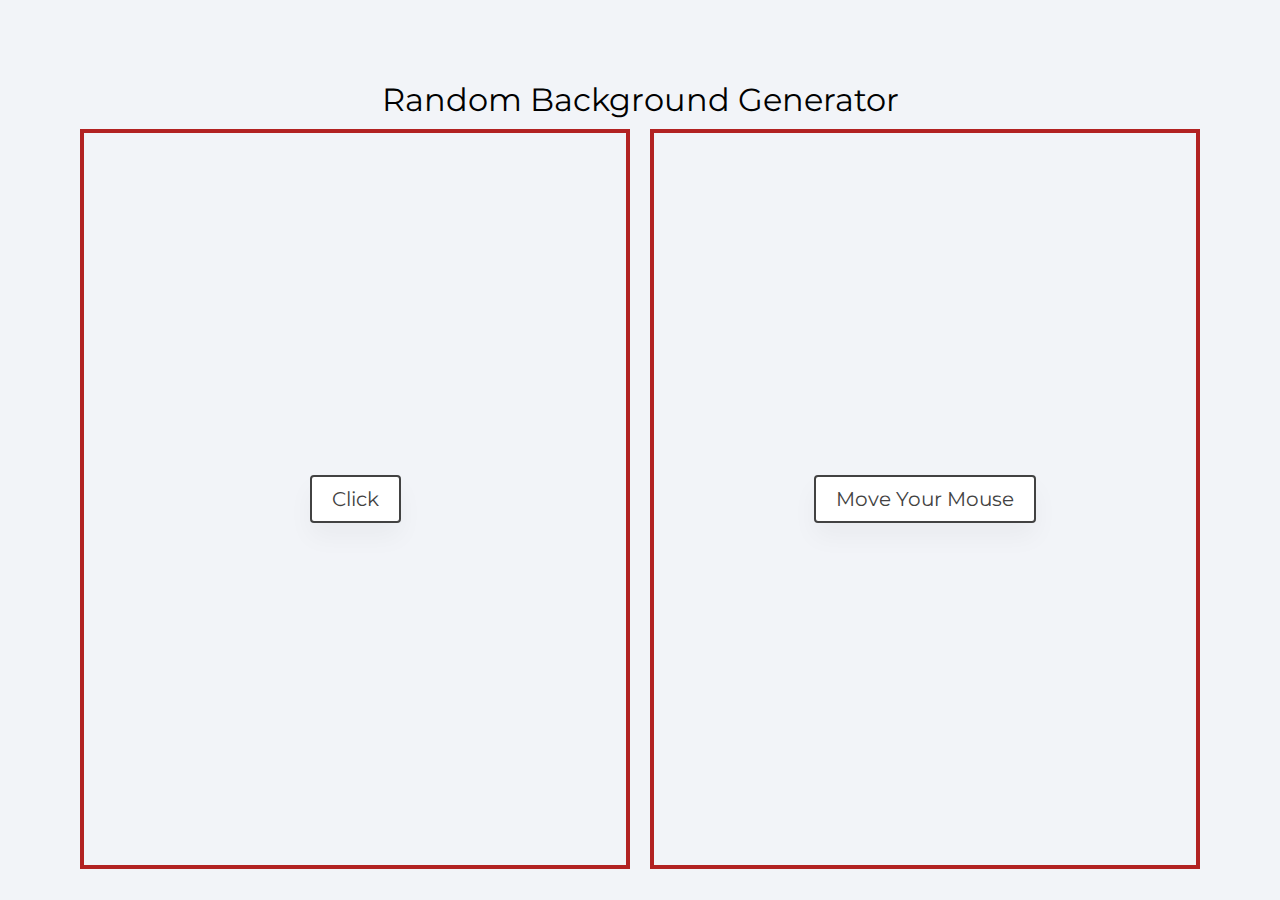
<file: block-BJaaek/code/index.html>
<!DOCTYPE html>
<html lang="en">
  <head>
    <meta charset="UTF-8" />
    <meta name="viewport" content="width=device-width, initial-scale=1.0" />
    <title>
      Random Background Generator
    </title>
    <link
      href="https://fonts.googleapis.com/css2?family=Montserrat:wght@200;400&display=swap"
      rel="stylesheet"
    />
    <link rel="stylesheet" href="style.css" />
  </head>
  <body>
    <div class="container">
      <h1>Random Background Generator</h1>
      <div class="boxes">
        <div class="box first">
          <div class="text">
            <p class="banner">
              Click
            </p>
          </div>
        </div>
        <div class="box second">
          <div class="text">
            <p class="banner">
              Move Your Mouse
            </p>
          </div>
        </div>
      </div>
    </div>
    <script src="./script.js"></script>
  </body>
</html>
</file>
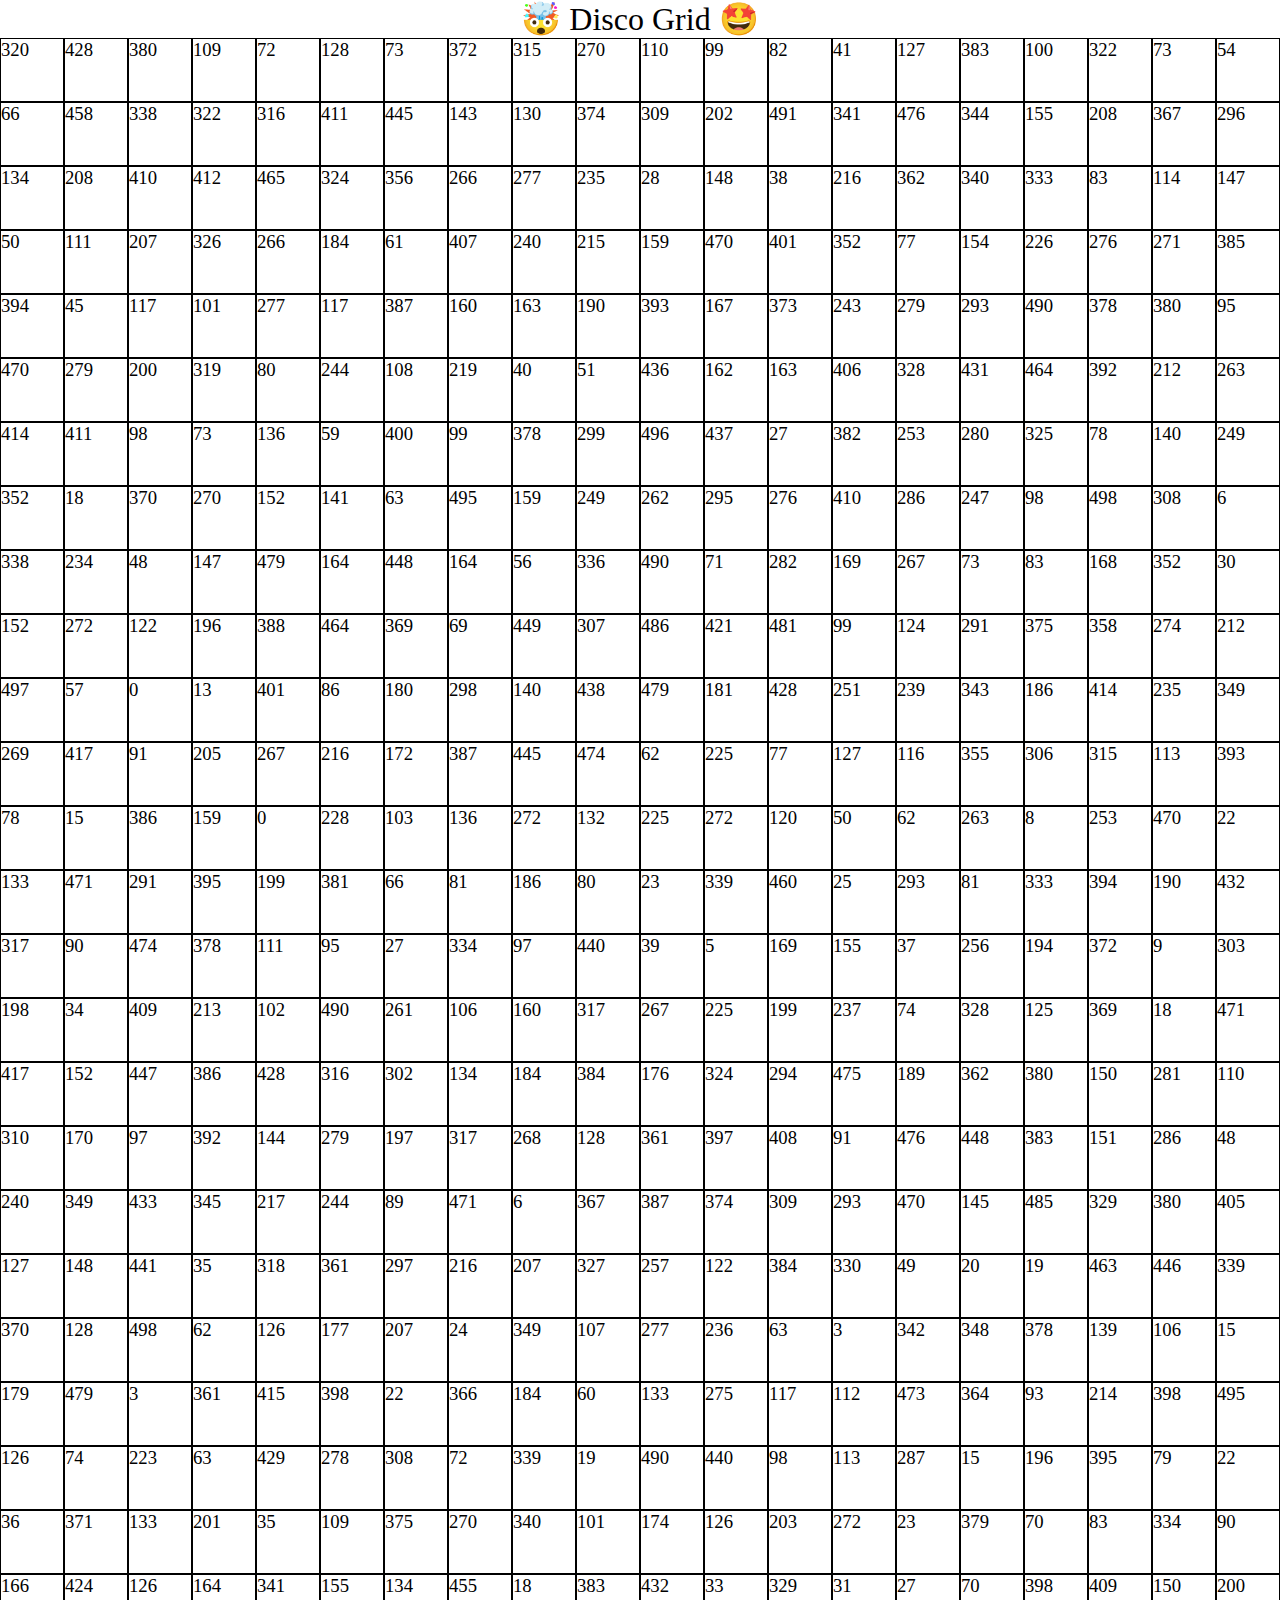
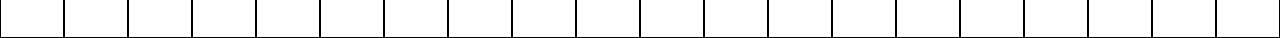
<file: block-BJaael/code/index.html>
<!DOCTYPE html>
<html lang="en">
  <head>
    <meta charset="UTF-8" />
    <meta name="viewport" content="width=device-width, initial-scale=1.0" />
    <title>🤯 Disco Grid 🤩</title>
    <link
      href="https://fonts.googleapis.com/css2?family=Montserrat:wght@200;400&display=swap"
      rel="stylesheet"
    />
    <link rel="stylesheet" href="style.css" />
  </head>
  <body>
    <h1 class="heading">🤯 Disco Grid 🤩</h1>
    <div class="container">
      <div class="boxes"></div>
    </div>
    <script src="./script.js"></script>
  </body>
</html>
</file>
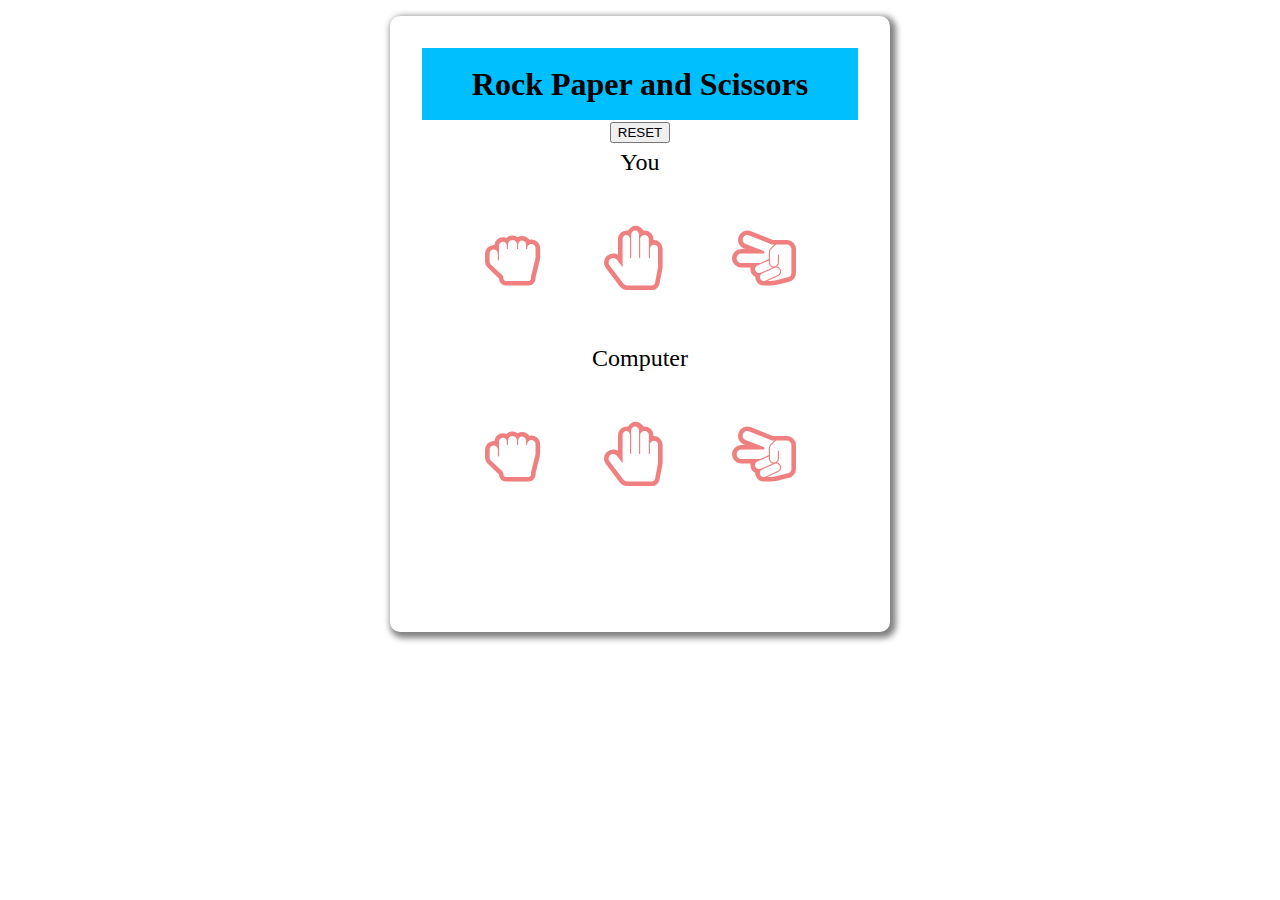
<file: block-BJaaen/code/index.html>
<!DOCTYPE html>
<html lang="en">
  <head>
    <meta charset="UTF-8" />
    <meta name="viewport" content="width=device-width, initial-scale=1.0" />
    <title>Rock Paper and Scissors</title>
    <link rel="stylesheet" href="style.css" />
    <link rel="stylesheet" href="https://stackpath.bootstrapcdn.com/font-awesome/4.7.0/css/font-awesome.min.css" />
  </head>
  <body>
   <main>
    <div class="main">
      <h1>Rock Paper and Scissors</h1>
      <button class="reset">RESET</button>
      <div class="user">
        <h2>You</h2>
        <ul class="usericon">
        </ul>        
      </div>
      <div class="computer">
        <h2>Computer</h2>
        <ul class="computericon">
        </ul>    
      </div>
      <div class="result"></div>
    </div>      
    <script src="./script.js"></script>
   </main>
  </body>
  
</html>
</file>
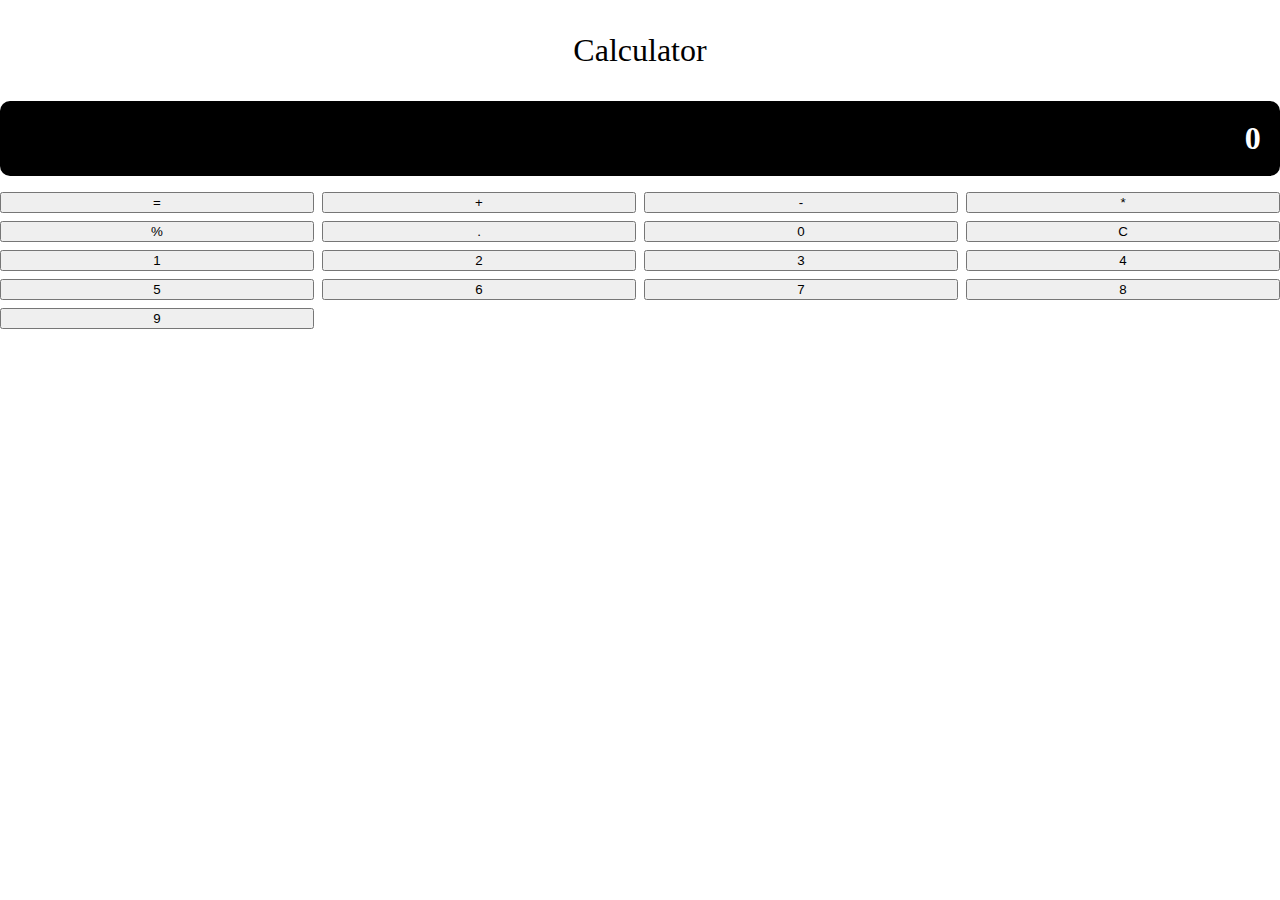
<file: block-BJaaeo/code/index.html>
<!DOCTYPE html>
<html lang="en">
  <head>
    <meta charset="UTF-8" />
    <meta name="viewport" content="width=device-width, initial-scale=1.0" />
    <title>Calculator</title>
    <link
      href="https://fonts.googleapis.com/css2?family=Montserrat:wght@200;400&display=swap"
      rel="stylesheet"
    />
    <link rel="stylesheet" href="style.css" />
  </head>
  <body>
    <h1 class="heading">Calculator</h1>
    <main class="container"></main>
      <section class="display"></section>
      <div class="grid-container">
        <button class="equal">=</button>
        <button class="plus">+</button>
        <button class="minus">-</button>
        <button class="multiply">*</button>
        <button class="divide">%</button>
        <button class="dot">.</button>
        <button class="zero">0</button>
        <button class="clear">C</button>
        <button class="one">1</button>
        <button class="two">2</button>
        <button class="three">3</button>
        <button class="four">4</button>
        <button class="five">5</button>
        <button class="six">6</button>
        <button class="seven">7</button>
        <button class="eight">8</button>
        <button class="nine">9</button>
      </div>
    </main>
    <script src="./script.js"></script>
  </body>
</html>
</file>
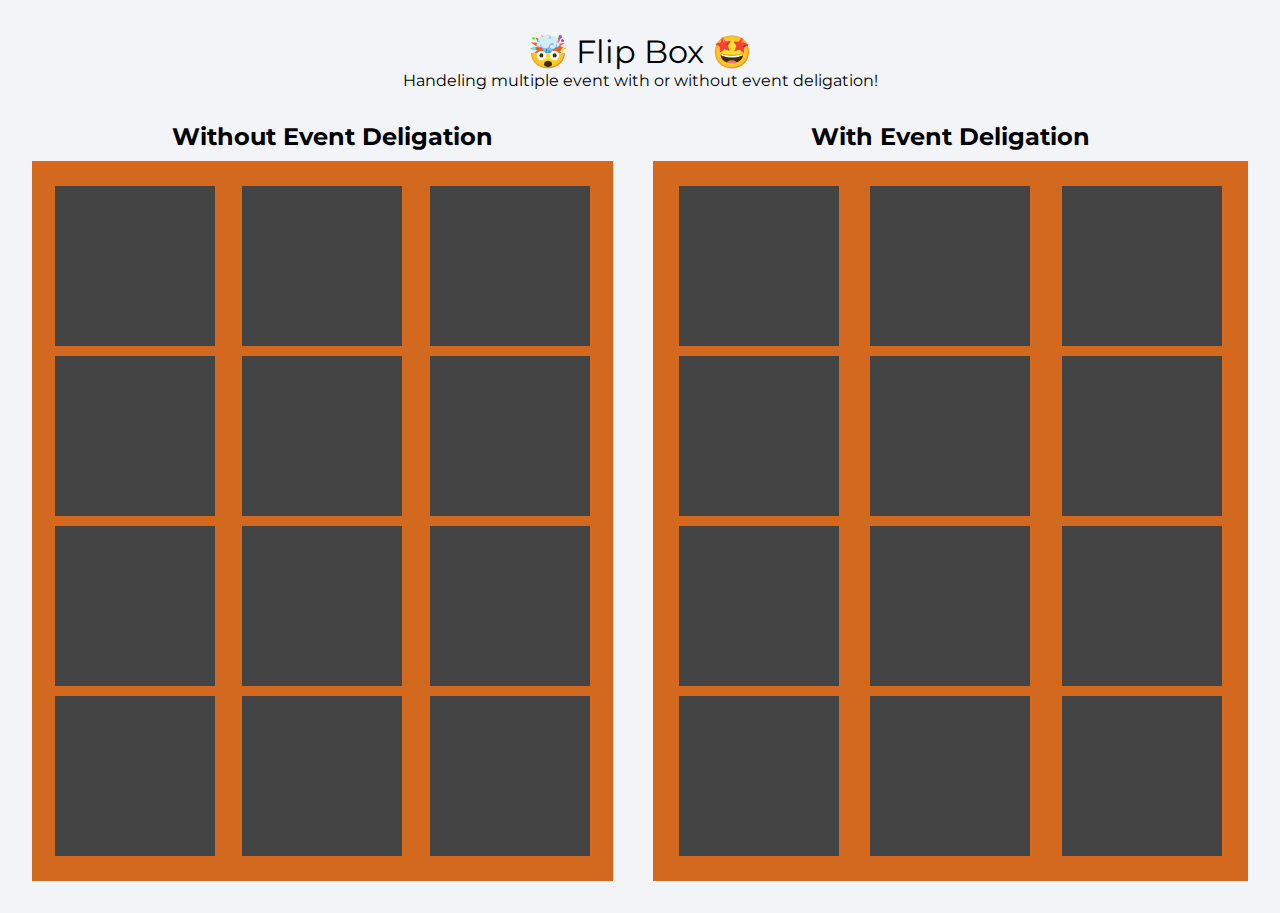
<file: block-BJaaep/code/index.html>
<!DOCTYPE html>
<html lang="en">
  <head>
    <meta charset="UTF-8" />
    <meta name="viewport" content="width=device-width, initial-scale=1.0" />
    <title>Flip Box</title>
    <link
      href="https://fonts.googleapis.com/css2?family=Montserrat:wght@200;400&display=swap"
      rel="stylesheet"
    />
    <link rel="stylesheet" href="style.css" />
  </head>
  <body>
    <h1 class="heading">🤯 Flip Box 🤩</h1>
    <p>Handeling multiple event with or without event deligation!</p>
    <div class="container">
      <div class="wrapper">
        <h2>Without Event Deligation</h2>
        <ul class="boxes first">
          <li class="box"></li>
          <li class="box"></li>
          <li class="box"></li>
          <li class="box"></li>
          <li class="box"></li>
          <li class="box"></li>
          <li class="box"></li>
          <li class="box"></li>
          <li class="box"></li>
          <li class="box"></li>
          <li class="box"></li>
          <li class="box"></li>
        </ul>
      </div>
      <div class="wrapper">
        <h2>With Event Deligation</h2>
        <ul class="boxes second">
          <li class="box" data-text="1"></li>
          <li class="box" data-text="2"></li>
          <li class="box" data-text="3"></li>
          <li class="box" data-text="4"></li>
          <li class="box" data-text="5"></li>
          <li class="box" data-text="6"></li>
          <li class="box" data-text="7"></li>
          <li class="box" data-text="8"></li>
          <li class="box" data-text="9"></li>
          <li class="box" data-text="10"></li>
          <li class="box" data-text="11"></li>
          <li class="box" data-text="12"></li>
        </ul>
      </div>
    </div>
    <script src="./script.js"></script>
  </body>
</html>
</file>
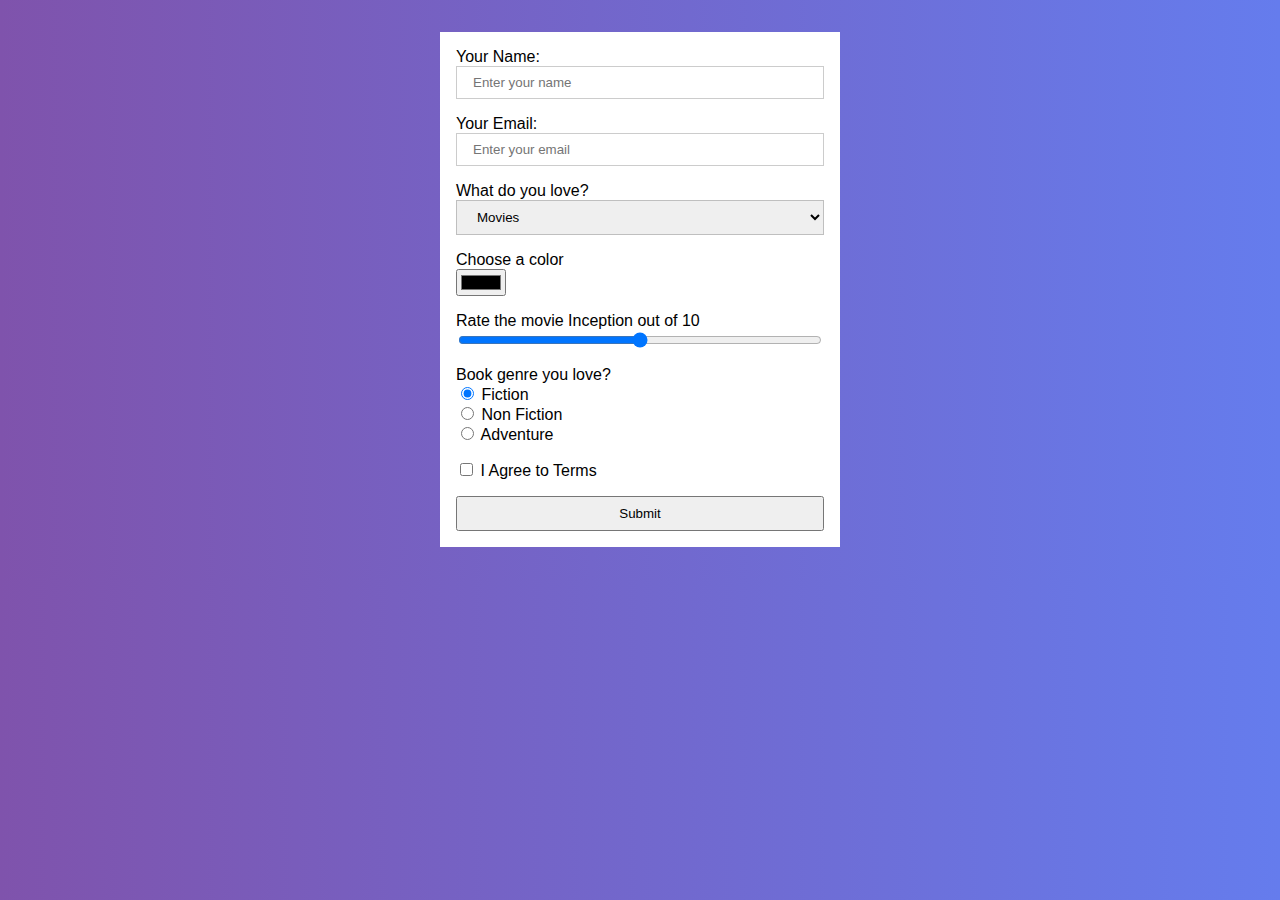
<file: block-BJaaer/code/index.html>
<!DOCTYPE html>
<html lang="en">
  <head>
    <meta charset="UTF-8" />
    <meta name="viewport" content="width=device-width, initial-scale=1.0" />
    <link rel="stylesheet" href="style.css" />
    <title>Handeling Forms 👇</title>
  </head>
  <body>
    <div>
      <form class="container">
        <div class="form-control">
          <label for="name">Your Name:</label>
          <input
            id="name"
            type="text"
            name="name"
            placeholder="Enter your name"
          />
        </div>
        <div class="form-control">
          <label for="email">Your Email:</label>
          <input
            id="email"
            type="text"
            name="email"
            placeholder="Enter your email"
          />
        </div>
        <div class="form-control">
          <label for="movies">What do you love?</label>
          <select id="gender" name="choice">
            <option value="movies">Movies</option>
            <option value="series">Series</option>
            <option value="others">Others</option>
          </select>
        </div>

        <div class="form-control">
          <label for="color">Choose a color</label>
          <input
            id="color"
            type="color"
            name="color"
            placeholder="Enter your email"
          />
        </div>
        <div class="form-control">
          <label for="range"> Rate the movie Inception out of 10 </label>
          <input
            id="range"
            type="range"
            max="10"
            step="1"
            name="movie"
            placeholder="Enter your email"
          />
        </div>
        <div class="form-control">
          <label>Book genre you love?</label>

          <div>
            <input
              type="radio"
              id="fiction"
              name="book"
              value="fiction"
              checked
            />
            <label for="fiction">Fiction</label>
          </div>

          <div>
            <input
              type="radio"
              id="non-fiction"
              name="book"
              value="non-fiction"
            />
            <label for="non-fiction">Non Fiction</label>
          </div>

          <div>
            <input type="radio" id="adventure" name="book" value="adventure" />
            <label for="adventure">Adventure</label>
          </div>
        </div>
        <div class="form-control terms">
          <input type="checkbox" id="terms" name="terms" />
          <label for="terms">I Agree to Terms</label>
        </div>
        <button type="submit">Submit</button>
      </form>
      <div class="modal_overlay">
        <div class="container relative">
          <button class="modal_close">x</button>
          <div class="modal_info">

          </div>
        </div>
      </div>
    </div>
    <script src="./script.js"></script>
  </body>
</html>
</file>
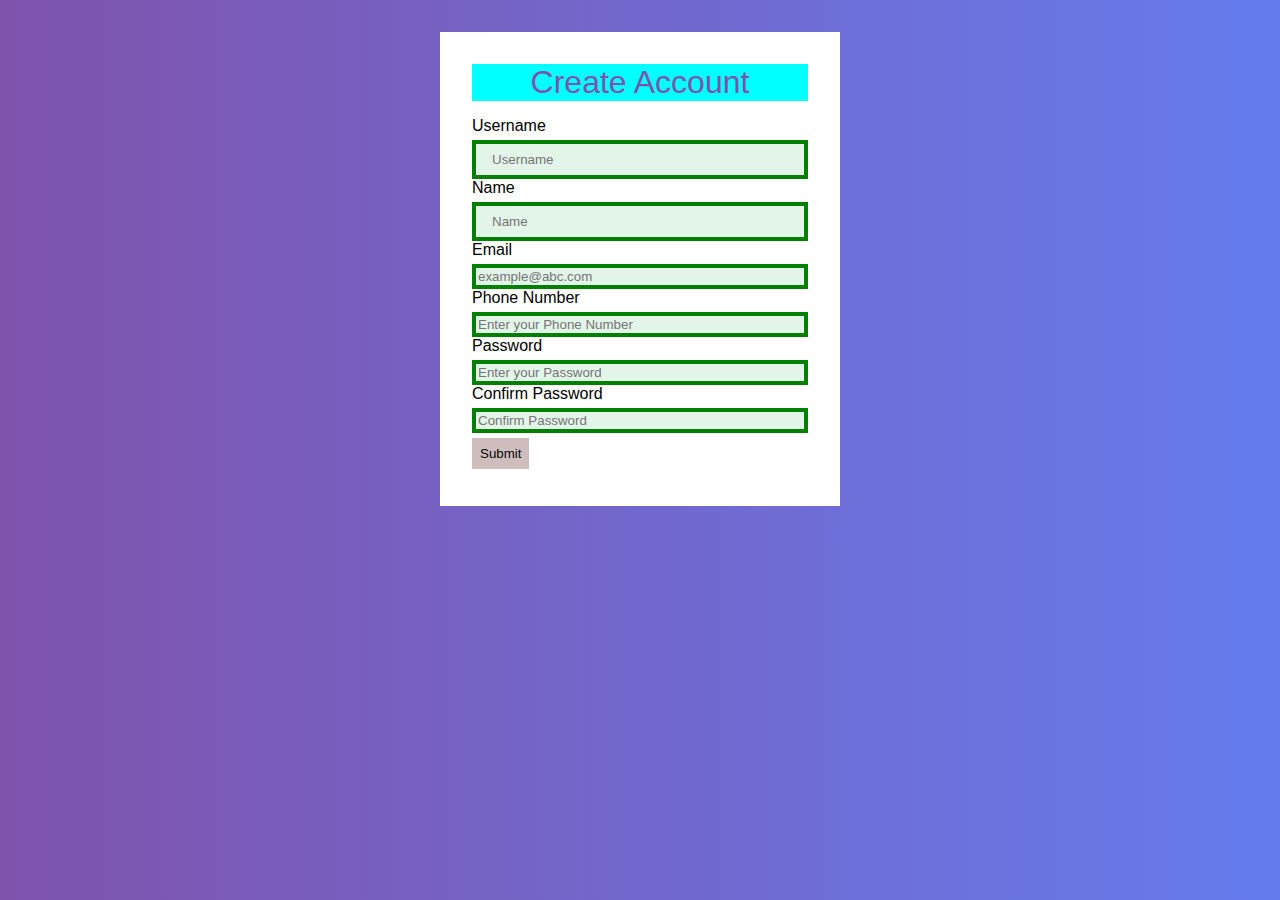
<file: block-BJaaes/code/index.html>
<!DOCTYPE html>
<html lang="en">
  <head>
    <meta charset="UTF-8" />
    <meta name="viewport" content="width=device-width, initial-scale=1.0" />
    <link rel="stylesheet" href="style.css" />
    <title>Form Validation 👇</title>
  </head>
  <body>
    <div class="container">
      <header>
        <h1>Create Account</h1>
      </header>
      <form>
        <div class="form-control">
          <label for="username">Username</label>
          <input id="username" type="text" name="username" placeholder="Username">
          <small></small>
        </div>
        <div class="form-control">
          <label for="name">Name</label>
          <input type="text" id="name" name="name" placeholder="Name">
          <small></small>
        </div>
        <div class="form-control">
          <label for="email">Email</label>
          <input type="email" id="email" name="email" placeholder="example@abc.com">
          <small></small>
        </div>
        <div class="form-control">
          <label for="phone">Phone Number</label>
          <input type="number" id="phone" name="phone" placeholder="Enter your Phone Number">
          <small></small>
        </div>
        <div class="form-control">
          <label for="pass">Password</label>
          <input type="password" id="pass" name="password" placeholder="Enter your Password">
          <small></small>
        </div>
        <div class="form-control">
          <label for="pass-check">Confirm Password</label>
          <input type="password" id="pass-check" name="password-check" placeholder="Confirm Password">
        </div>
        <button type="submit">Submit</button>
      </form>
    </div>
    <script src="./script.js"></script>
  </body>
</html>
</file>
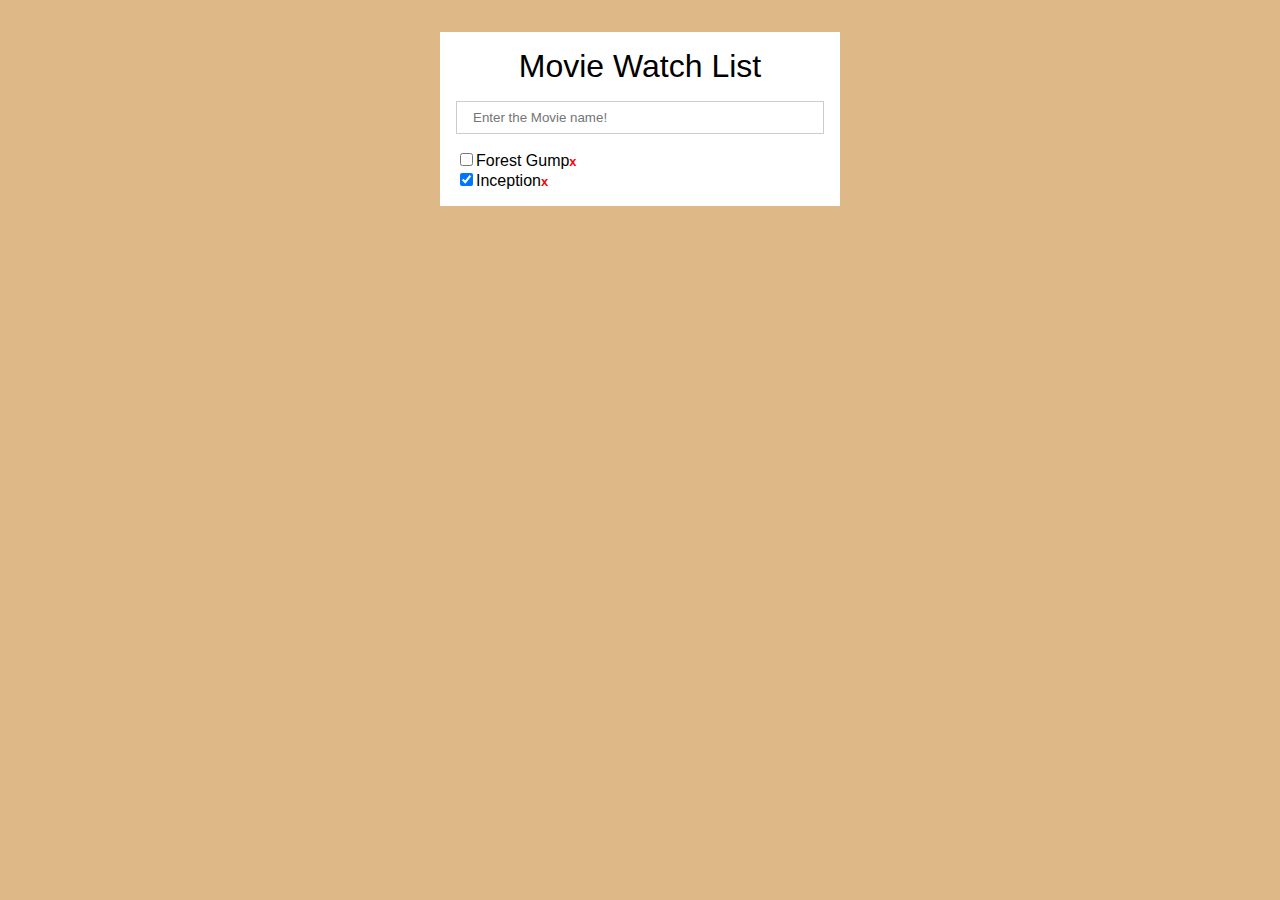
<file: block-BJaaet/code/index.html>
<!DOCTYPE html>
<html lang="en">
  <head>
    <meta charset="UTF-8" />
    <meta name="viewport" content="width=device-width, initial-scale=1.0" />
    <title>Movie Watch List</title>
    <link rel="stylesheet" href="style.css">
  </head>
  <body>
    <div class="container">
      <h1>Movie Watch List</h1>
      <input type="text" placeholder="Enter the Movie name!">
      <ul class="movies_list"></ul>
    </div>
    <script src="./script.js"></script>
  </body>
</html>
</file>
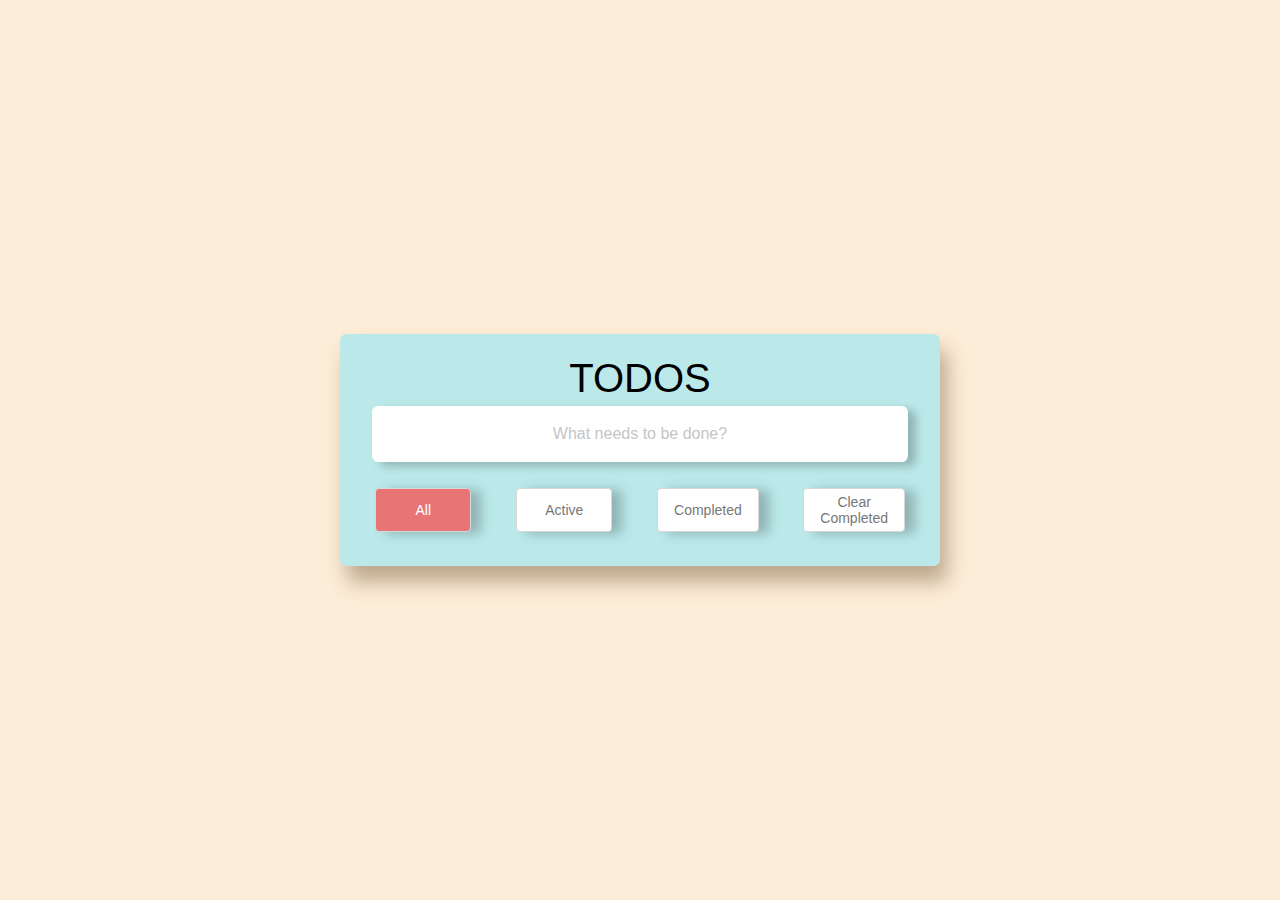
<file: block-BJaaev/code/index.html>
<!DOCTYPE html>
<html lang="en">

<head>
  <meta charset="UTF-8" />
  <meta name="viewport" content="width=device-width, initial-scale=1.0" />
  <title>TODO Application</title>
  <link rel="stylesheet" href="style.css" />
</head>
<body>
  <main>
    <section class="container">
      <h1 class="heading">
        TODOS
      </h1>
      <input type="text"  placeholder="What needs to be done?">
      <ul></ul>
      <footer>
        <button class="all flex-2">All</button>
        <button class="active flex-2">Active</button>
        <button class="completed flex-2">Completed</button>
        <button class="clear flex-2">Clear Completed</button>
      </footer>
    </section>
  </main>
  <script src="./script.js">
  </script>
</body>

</html>
</file>
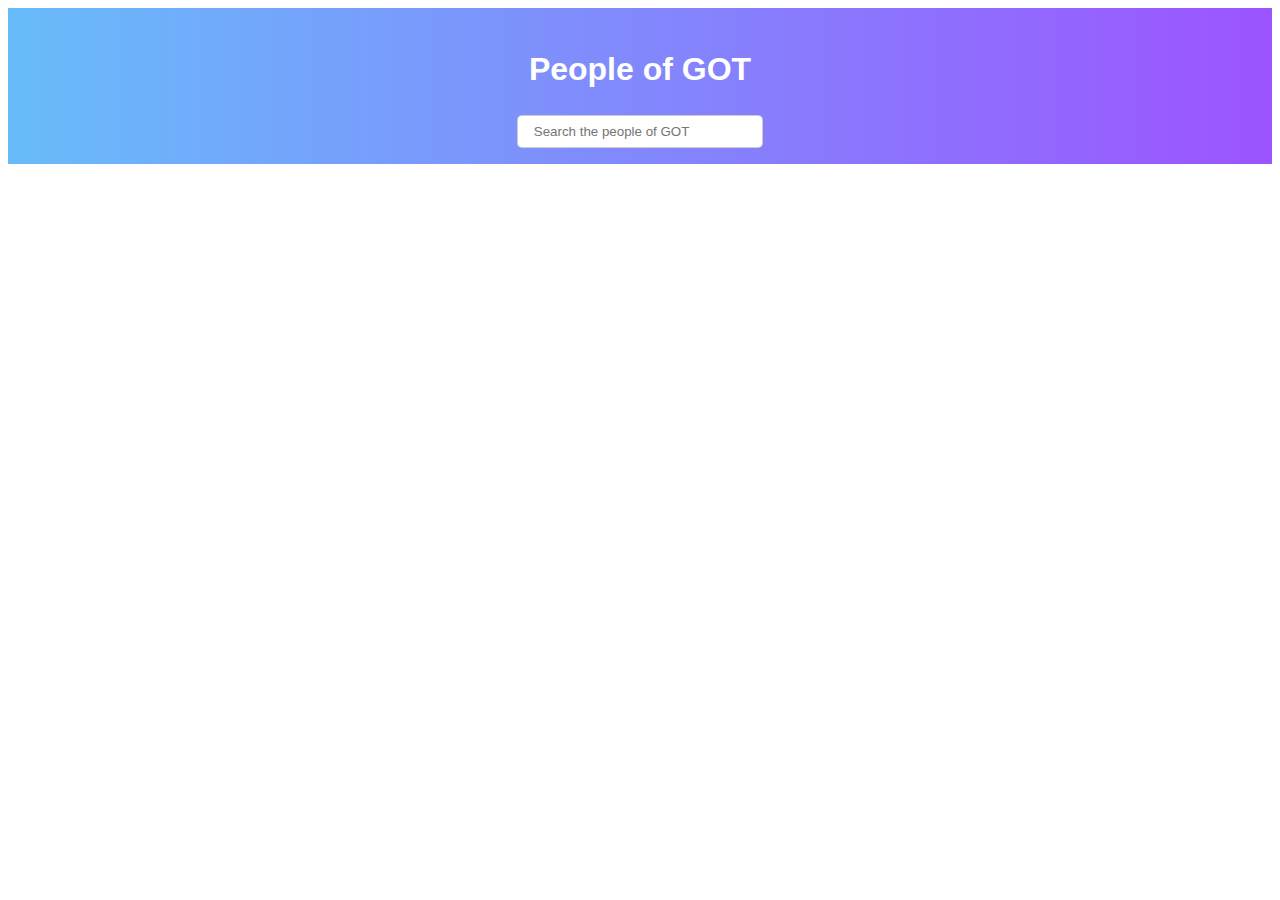
<file: block-BJaaew/code/index.html>
<!DOCTYPE html>
<html lang="en">
  <head>
    <meta charset="UTF-8" />
    <meta name="viewport" content="width=device-width, initial-scale=1.0" />
    <title>GOT People</title>
    <link rel="stylesheet" href="style.css" />
  </head>
  <body>
    <header class="container">
      <h1>People of GOT</h1>
      <input type="text" id="search" placeholder="Search the people of GOT" />
    </header>
    <main class="container">
      <div class="familyName"> </div>
      <ul class="flex">  </ul>
    </main>
    <script src="./data.js"></script>
    <script src="./script.js"></script>
  </body>
</html>
</file>
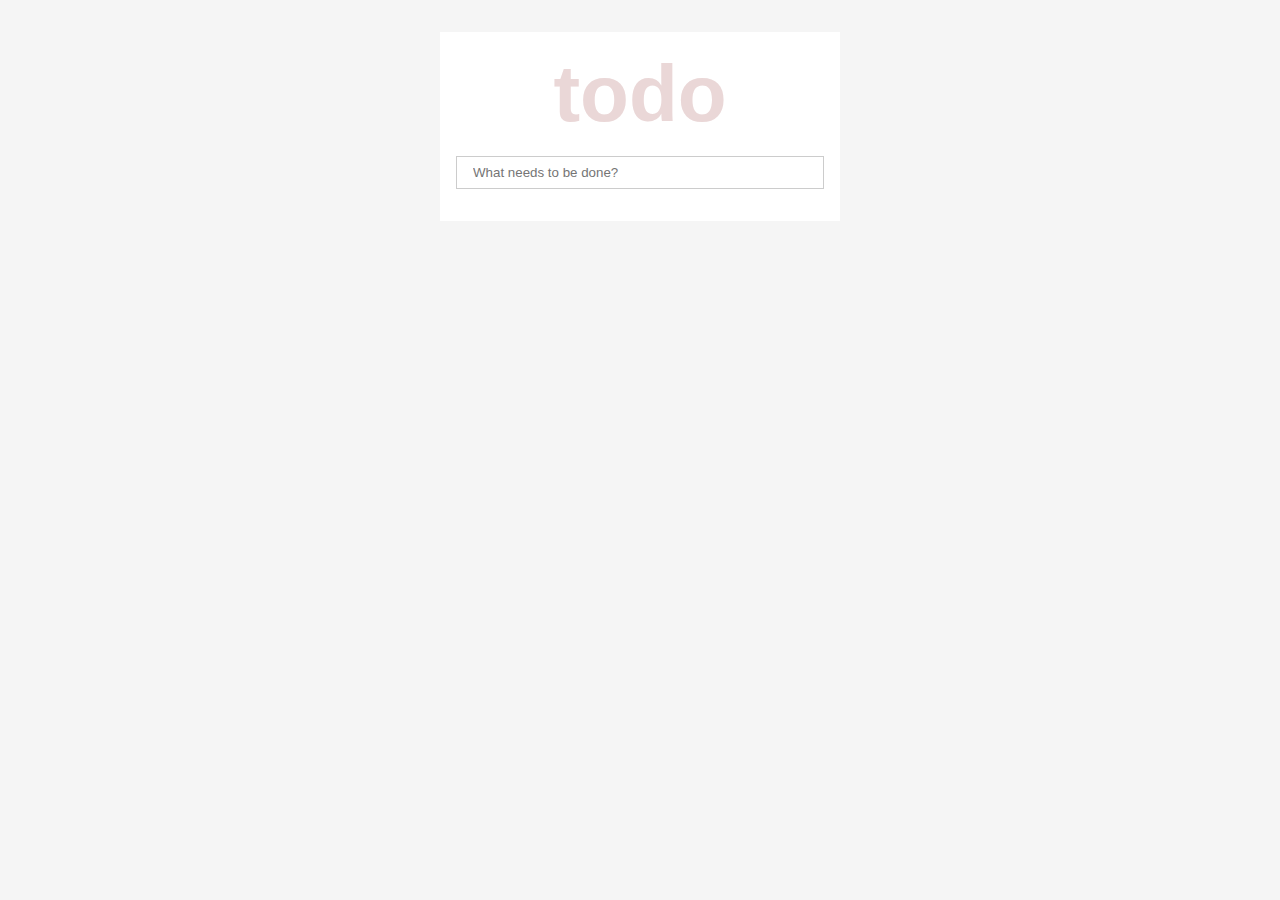
<file: block-BJaaez/code/index.html>
<!DOCTYPE html>
<html lang="en">
  <head>
    <meta charset="UTF-8" />
    <meta name="viewport" content="width=device-width, initial-scale=1.0" />
    <title>Document</title>
    <link rel="stylesheet" href="style.css" />
  </head>
  <body>
    <div class="container">
      <h1>todo</h1>
      <div>
        <input type="text" id="text" name="todo" placeholder="What needs to be done?">
        <ul>
        </ul>
      </div>
      <div class="detail"></div>
    </div>
    <script src="./script.js"></script>
  </body>
</html>
</file>
<file: block-BJaaek/code/style.css>
html {
  box-sizing: border-box;
  font-size: 16px;
}

*,
*:before,
*:after {
  box-sizing: inherit;
}

body,
h1,
h2,
h3,
h4,
h5,
h6,
p,
ol,
ul {
  margin: 0;
  padding: 0;
  font-weight: normal;
}

ol,
ul {
  list-style: none;
}

img {
  max-width: 100%;
  height: auto;
}

body {
  background: #f2f4f8;
  height: 100%;
  font-family: "Montserrat", sans-serif;
  width: 100vw;
  height: 100vh;
}

.container {
  text-align: center;
  height: 100%;
  max-width: 1280px;
  padding: 5rem;
  margin: 0 auto;
}
h1 {
  padding-bottom: 10px;
}

.banner {
  display: inline-block;
  color: #424242;
  font-size: 20px;
  text-decoration: none;
  text-align: center;
  margin: 20px auto;
  padding: 10px 20px;
  background: white;
  border-radius: 4px;
  min-width: 24px;
  font-size: 20px;
  box-shadow: 0 14px 26px rgba(0, 0, 0, 0.04);
  border: 2px solid;
}

.boxes {
  display: flex;
  justify-content: center;
  align-items: center;
  width: 100%;
  height: 100%;
}
.box {
  border: 4px solid firebrick;
  height: 100%;
  width: 50%;
}
.text {
  height: 100%;
  display: flex;
  justify-content: center;
  align-items: center;
}

.first {
  margin-right: 20px;
}
</file>
<file: block-BJaael/code/style.css>
html {
  box-sizing: border-box;
  font-size: 16px;
}

*,
*:before,
*:after {
  box-sizing: inherit;
}

body,
h1,
h2,
h3,
h4,
h5,
h6,
p,
ol,
ul {
  margin: 0;
  padding: 0;
  font-weight: normal;
}

ol,
ul {
  list-style: none;
}

img {
  max-width: 100%;
  height: auto;
}
.heading{
  text-align: center;
}
.boxes{
  display: flex;
  flex-wrap: wrap;
}
.box {
  width: 4rem;
  height: 4rem;
  border: 1px solid black;
}
.container {
  width: 100%;
}
</file>
<file: block-BJaaen/code/style.css>
html {
    box-sizing: border-box;
    font-size: 16px;
}
  
*,
*:before,
*:after {
   box-sizing: inherit;
}
  
body,
h1,
h2,
h3,
h4,
h5,
h6,
p,
ol,
ul {
  margin: 0;
  padding: 0;
  font-weight: normal;
  text-align: center;
  line-height: 1.5;
}

ol,
ul, 
li {
  list-style: none;
}

h1 {
    background-color: deepskyblue;
    padding: 12px;
    font-weight: 800;
}

.main {
    margin: 16px auto;
    max-width: 500px;
    border-radius: 10px;
    box-shadow: 3px 3px 6px 3px gray;
    padding: 32px;
    text-align: center;
}

ul {
    display: flex;
    flex-direction: row;
    justify-content: center;
    align-items: center;
}

li {
    font-size: 64px;
    font-weight: 800;
    color: lightcoral;
    cursor: pointer;
    padding: 32px;
}

.selected {
    color: black;
    background-color: cyan;
    border-radius: 50%;
}

.result {
    font-size: 32px;
    font-weight: 700;
    color: hotpink;
    padding: 32px;
}
</file>
<file: block-BJaaeo/code/style.css>
html {
    box-sizing: border-box;
    font-size: 16px;
}
  
*,
*:before,
*:after {
   box-sizing: inherit;
}
  
body,
h1,
h2,
h3,
h4,
h5,
h6,
p,
ol,
ul {
  margin: 0;
  padding: 0;
  font-weight: normal;
  text-align: center;
}

ol,
ul {
  list-style: none;
}
.heading{
    text-align: center;
    margin-top: 2rem;
}
.container{
    max-width: 350px;
    margin: 0 auto;
    margin-top: 2rem;
    display: flex;
    flex-direction: column;
}
.display{
    background-color: black;
    color: white;
    padding: 1.2rem;
    font-size: 2rem;
    text-align: right;
    border-radius: 10px;
    font-weight: 800;
}

.grid-container{
    margin-top: 1rem;
    display: grid;
    grid-template-columns: 1fr 1fr 1fr 1fr;
    grid-template-rows: 1fr 1fr 1fr 1fr 1fr;
    gap: 8px;
    grid-template-areas: 
    "plus minus multiply divide"
    "seven eight nine equal"
    "four five six equal"
    "one two three equal"
    "dot zero clear equal";
}
</file>
<file: block-BJaaep/code/style.css>
html {
  box-sizing: border-box;
  font-size: 16px;
}

*,
*:before,
*:after {
  box-sizing: inherit;
}

body,
h1,
h2,
h3,
h4,
h5,
h6,
p,
ol,
ul {
  margin: 0;
  padding: 0;
  font-weight: normal;
}

ol,
ul {
  list-style: none;
}

img {
  max-width: 100%;
  height: auto;
}

body {
  background: #f2f4f8;
  font-family: 'Montserrat', sans-serif;
  text-align: center;
}

.container {
  text-align: center;
  max-width: 1280px;
  padding: 2rem;
  margin: 0 auto;
  display: flex;
}

.banner {
  display: inline-block;
  color: #424242;
  font-size: 20px;
  text-decoration: none;
  text-align: center;
  margin: 20px auto;
  padding: 10px 20px;
  background: white;
  border-radius: 4px;
  min-width: 24px;
  font-size: 20px;
  box-shadow: 0 14px 26px rgba(0, 0, 0, 0.04);
  border: 2px solid;
}
.wrapper {
  max-width: 50%;
  margin: 0 auto;
}

.boxes {
  display: flex;
  flex-wrap: wrap;
  justify-content: space-evenly;
  background-color: chocolate;
  color: #444;
  padding: 20px 0;
}

.wrapper:first-child {
  margin-right: 20px;
}

.box {
  margin: 5px;
  background-color: #444;
  background-size: contain;
  background-repeat: no-repeat;
  background-position: center center;
  height: 160px;
  width: 160px;
  display: flex;
  justify-content: center;
  align-items: center;
  font-size: 4rem;
  font-weight: bold;
  color: white;
  cursor: pointer;
}
.text {
  height: 100%;
  display: flex;
  justify-content: center;
  align-items: center;
}

.first {
  margin-right: 20px;
}

h2 {
  font-weight: bolder;
  padding-bottom: 10px;
}

.heading {
  text-align: center;
  margin-top: 2rem;
}
</file>
<file: block-BJaaew/code/style.css>
* {
  box-sizing: border-box;
}

body {
  font-family: -apple-system, BlinkMacSystemFont, 'Segoe UI', Roboto, Oxygen,
    Ubuntu, Cantarell, 'Open Sans', 'Helvetica Neue', sans-serif;
  line-height: 1.5;
  text-align: center;
}

ul,
li {
  list-style: none;
}

.container {
  max-width: 1480px;
  margin: auto 0;
  padding: 1rem;
  flex: 1 1 50%;
}

.box {
  box-shadow: 3px 3px 6px 3px #ababac;
  width: 30%;
  height: 350px;
  border-radius: 10px;
  padding: 26px;
  margin: 15px;
  background-color: #b7dbd6;
}

.flex{
  display: flex;
  flex-wrap: wrap;
  align-items: center;
}

p {
  padding-top: 1rem;
}

header{
  background: linear-gradient(to right, #68bcfa, #9c54ff);
}

h1{
  font-size: 2rem;
  color: white;
}

input[type='text'] {
  width: 20%;
  padding: 0.5rem 1rem;
  border: none;
  border: 1px solid rgba(0, 0, 0, 0.2);
  border-radius: 5px;
}

select {
  padding: 0.5rem 1rem;
  border: none;
  border: 1px solid rgba(0, 0, 0, 0.2);
}

img{
  border-radius: 50%;
  border: 2px solid black;
  margin-right: 15px;
}

a {
  text-decoration: none;
  text-align: center;
  color: white;
  cursor: pointer;
  text-transform: uppercase;
}

button {  
  background-color: black;
  padding: 10px;
  border: none;
  color: white;
  cursor: pointer;
  margin: 5px;
}

.familyName button {
  border-radius: 6px;
}

button:hover, a:hover {
  border: 1px solid black;
  background-color: white;
  color: black;
}

.active {
  background-color: white;
  color: black;
  border: 1px solid black;
}
</file>
<file: block-BJaaez/code/style.css>
html {
    box-sizing: border-box;
    font-size: 16px;
  }
    
  *,
  *:before,
  *:after {
    box-sizing: inherit;
  }
    
  body,
  h1,
  h2,
  h3,
  h4,
  h5,
  h6,
  p,
  ol,
  ul {
    margin: 0;
    padding: 0;
    font-weight: normal;
  }
    
  ol,
  ul {
    list-style: none;
  }
    
  img {
    max-width: 100%;
    height: auto;
  }
    
  body {
    font-family: -apple-system, BlinkMacSystemFont, 'Segoe UI', Roboto, Oxygen,
      Ubuntu, Cantarell, 'Open Sans', 'Helvetica Neue', sans-serif;  
      background-color: #f5f5f5;
      color: #ead7d7;
  }
    
  * {
    box-sizing: border-box;
  }
    
  button {
    padding: 0.5rem;
  }
  
  input[type='text'] {
    width: 100%;
    padding: 0.5rem 1rem;
    border: none;
    border: 1px solid rgba(0, 0, 0, 0.2);
  }
  
  h1 {
   text-align: center;
   font-size: 5rem;
   font-weight: 600;
  }
    
  select {
    padding: 0.5rem 1rem;
    border: none;
    border: 1px solid rgba(0, 0, 0, 0.2);
  }
    
  .container {
    max-width: 400px;
    margin: 2rem auto;
    padding: 1rem;
    display: flex;
    flex-direction: column;
    gap: 1rem;
    background-color: white;
  }
  
  .flex {
      display: flex;
      justify-content: space-between;
      align-items: baseline;
  }
  
  .justify {
      justify-content: flex-start;
  }
    
  p {
    padding-top: 1rem;
    color: black;
  }
  
  span {
    color: red;
    font-size: 0.8rem;
    font-weight: 700;
    cursor: pointer;
  }

  button {
      cursor: pointer;
  }
</file>
<file: block-BJaaer/code/style.css>
/* CSS Reset */

html {
  box-sizing: border-box;
  font-size: 16px;
}

*,
*:before,
*:after {
  box-sizing: inherit;
}

body,
h1,
h2,
h3,
h4,
h5,
h6,
p,
ol,
ul {
  margin: 0;
  padding: 0;
  font-weight: normal;
}

ol,
ul {
  list-style: none;
}

img {
  max-width: 100%;
  height: auto;
}

/* Main CSS */

body {
  font-family: -apple-system, BlinkMacSystemFont, 'Segoe UI', Roboto, Oxygen,
    Ubuntu, Cantarell, 'Open Sans', 'Helvetica Neue', sans-serif;
  background: linear-gradient(to right, #7f53ac 0, #657ced 100%);
}
* {
  box-sizing: border-box;
}

button {
  padding: 0.5rem;
}

body {
  margin-top: 2rem;
}

input[type='text'] {
  padding: 0.5rem 1rem;
  border: none;
  border: 1px solid rgba(0, 0, 0, 0.2);
}
select {
  padding: 0.5rem 1rem;
  border: none;
  border: 1px solid rgba(0, 0, 0, 0.2);
}

.container {
  max-width: 400px;
  margin: 2rem auto;
  background: white;
  padding: 1rem;
  display: flex;
  flex-direction: column;
  gap: 1rem;
}

p {
  padding-top: 1rem;
}

.form-control {
  width: 100%;
  display: flex;
  flex-direction: column;
}
input[type='text'] {
  width: 100%;
}
.terms {
  display: inline-block;
}
.modal_overlay {
  display: none;
  position: absolute;
  top: 0;
  width: 100%;
  margin: 0 auto;
  background-color: rgba(224, 197, 197, 0.8);
  padding: 32px;
}

.open{
  display: block;
}
</file>
<file: block-BJaaes/code/style.css>
/* CSS Reset */

html {
  box-sizing: border-box;
  font-size: 16px;
}

*,
*:before,
*:after {
  box-sizing: inherit;
}

body,
h1,
h2,
h3,
h4,
h5,
h6,
p,
ol,
ul {
  margin: 0;
  padding: 0;
  font-weight: normal;
}

ol,
ul {
  list-style: none;
}

img {
  max-width: 100%;
  height: auto;
}

/* Main CSS */
header{
  color: #7f53ac;
  text-align: center;
  font-weight: 500;
  background-color: aqua;
}
body {
  font-family: -apple-system, BlinkMacSystemFont, 'Segoe UI', Roboto, Oxygen,
    Ubuntu, Cantarell, 'Open Sans', 'Helvetica Neue', sans-serif;
  background: linear-gradient(to right, #7f53ac 0, #657ced 100%);
}
* {
  box-sizing: border-box;
}

button {
  padding: 0.5rem;
  margin: 5px auto;
  color: rgb(7, 6, 5);
  background-color:rgb(207, 188, 188);
 border: none;
}

body {
  margin-top: 2rem;
}

input[type='text'] {
  padding: 0.5rem 1rem;
  border: none;
  border: 1px solid rgba(0, 0, 0, 0.2);
  width: 100%;
}


.container {
  max-width: 400px;
  margin: 2rem auto;
  background: white;
  padding: 2rem;
  display: flex;
  flex-direction: column;
  gap: 1rem;
}


.form-control {
  width: 100%;
  display: flex;
  flex-direction: column;
}
label{
  padding-bottom: 5px;
}

input:invalid {
  border: 4px dashed rgb(184, 21, 21);
}
input:required {
  background: rgba(226, 142, 142, 0.2);
}
input:valid{
  border: 4px solid green;
  background: rgba(114, 201, 147, 0.2);
}
</file>
<file: block-BJaaet/code/style.css>
/* CSS Reset */

html {
  box-sizing: border-box;
  font-size: 16px;
}

*,
*:before,
*:after {
  box-sizing: inherit;
}

body,
h1,
h2,
h3,
h4,
h5,
h6,
p,
ol,
ul {
  margin: 0;
  padding: 0;
  font-weight: normal;
}

ol,
ul {
  list-style: none;
}

img {
  max-width: 100%;
  height: auto;
}

body {
  font-family: -apple-system, BlinkMacSystemFont, 'Segoe UI', Roboto, Oxygen,
    Ubuntu, Cantarell, 'Open Sans', 'Helvetica Neue', sans-serif;
  background-color: burlywood;
}

* {
  box-sizing: border-box;
}

button {
  padding: 0.5rem;
}

form {
  border-radius: 10px;
}

input[type='text'] {
  width: 100%;
  padding: 0.5rem 1rem;
  border: none;
  border: 1px solid rgba(0, 0, 0, 0.2);
}

h1 {
    text-align: center;
}

select {
  padding: 0.5rem 1rem;
  border: none;
  border: 1px solid rgba(0, 0, 0, 0.2);
}

.container {
  max-width: 400px;
  margin: 2rem auto;
  background: white;
  padding: 1rem;
  display: flex;
  flex-direction: column;
  gap: 1rem;
}

p {
  padding-top: 1rem;
}

.form-control {
  width: 100%;
  display: flex;
  flex-direction: column;
}

span {
  color: red;
  font-size: 0.8rem;
  font-weight: 700;
  cursor: pointer;
}
</file>
<file: block-BJaaev/code/style.css>
/*--css reset--*/

html,
body,
div,
span,
applet,
object,
iframe,
h1,
h2,
h3,
h4,
h5,
h6,
p,
blockquote,
pre,
a,
abbr,
acronym,
address,
big,
cite,
code,
del,
dfn,
em,
img,
ins,
kbd,
q,
s,
samp,
small,
strike,
strong,
sub,
sup,
tt,
var,
b,
u,
i,
center,
dl,
dt,
dd,
ol,
ul,
li,
fieldset,
form,
label,
legend,
table,
caption,
tbody,
tfoot,
thead,
tr,
th,
td,
article,
aside,
canvas,
details,
embed,
figure,
figcaption,
footer,
header,
hgroup,
menu,
nav,
output,
ruby,
section,
summary,
time,
mark,
audio,
video {
  margin: 0;
  padding: 0;
  border: 0;
  font-size: 100%;
  font: inherit;
  vertical-align: baseline;
}
/* HTML5 display-role reset for older browsers */
article,
aside,
details,
figcaption,
figure,
footer,
header,
hgroup,
menu,
nav,
section {
  display: block;
}
body {
  line-height: 1;
}
ol,
ul {
  list-style: none;
}
blockquote,
q {
  quotes: none;
}
blockquote:before,
blockquote:after,
q:before,
q:after {
  content: "";
  content: none;
}
table {
  border-collapse: collapse;
  border-spacing: 0;
}

/*----- CUSTOM STYLING ------*/

*,
*::before,
*::after {
  box-sizing: border-box;
}
html {
  font-size: 16px;
  line-height: 1.5;
}
body {
  font-family: "Roboto", sans-serif;
  display: flex;
  justify-content: center;
  align-items: center;
  height: 100vh;

  background-color: rgb(252, 237, 216);
}

.container {
  background-color: rgba(136, 230, 247, 0.56);
  border-radius: 0.41rem;
  box-shadow: 7px 16px 20px rgb(189, 168, 140);
  width: 600px;
  padding: 1.5rem 2rem;
}
::placeholder {
  color: #c5c5c5;
  font-weight: 500;
}
span {
  display: none;
  right: 2rem;
  position: absolute;
}
li:hover span {
  display: block;
  cursor: pointer;
}
input[type="text"] {
  width: 100%;
  padding: 1.2rem 1rem;
  box-shadow: 8px 4px 10px rgb(0, 0, 0, 0.233);
  border: none;
  border-radius: 0.4rem;
  font-size: 1rem;
  text-align: center;
  outline: none;
}
li {
  padding: 1rem;
  border-bottom: 2px dashed grey;
  display: flex;
  align-items: center;
  position: relative;
}
label {
  vertical-align: center;
  font-size: 2rem;
  color: rgb(78, 70, 70);
  padding: 1rem;
  font-family: 'Comforter' ;
  font-weight: 600;
  
}
input[type="checkbox"] {
  height: 1rem;
  width: 1rem;
  float: left;
}

input[type="checkbox"]:checked + label {
  text-decoration: line-through;
  color: grey;
  font-style: normal;
}
h1 {
  font-size: 2.5rem;
  font-weight: 500;
  text-align: center;
  margin-bottom: 0.5rem;
}

button {
  border: 1px solid #d8d8d8;
  background-color: white;
  margin: 10px 3px;
  padding: 5px 16px;
  color: #777777;
  font-size: 14px;
  box-shadow: 10px 2px 12px rgba(2,0,0,0.233);
  border-radius: 4px;
}

button:hover {
  cursor: pointer;
  color: white;
  background-color: #bdbdbd;
}
.selected {
  color: white !important;
  background-color: #e77575 !important;
}


footer{
    width: 100%;
    display: flex;
    justify-content: space-between;
    padding-top: 1rem;
}
.flex-2{
    flex: 0 1 18%;
}
</file>
